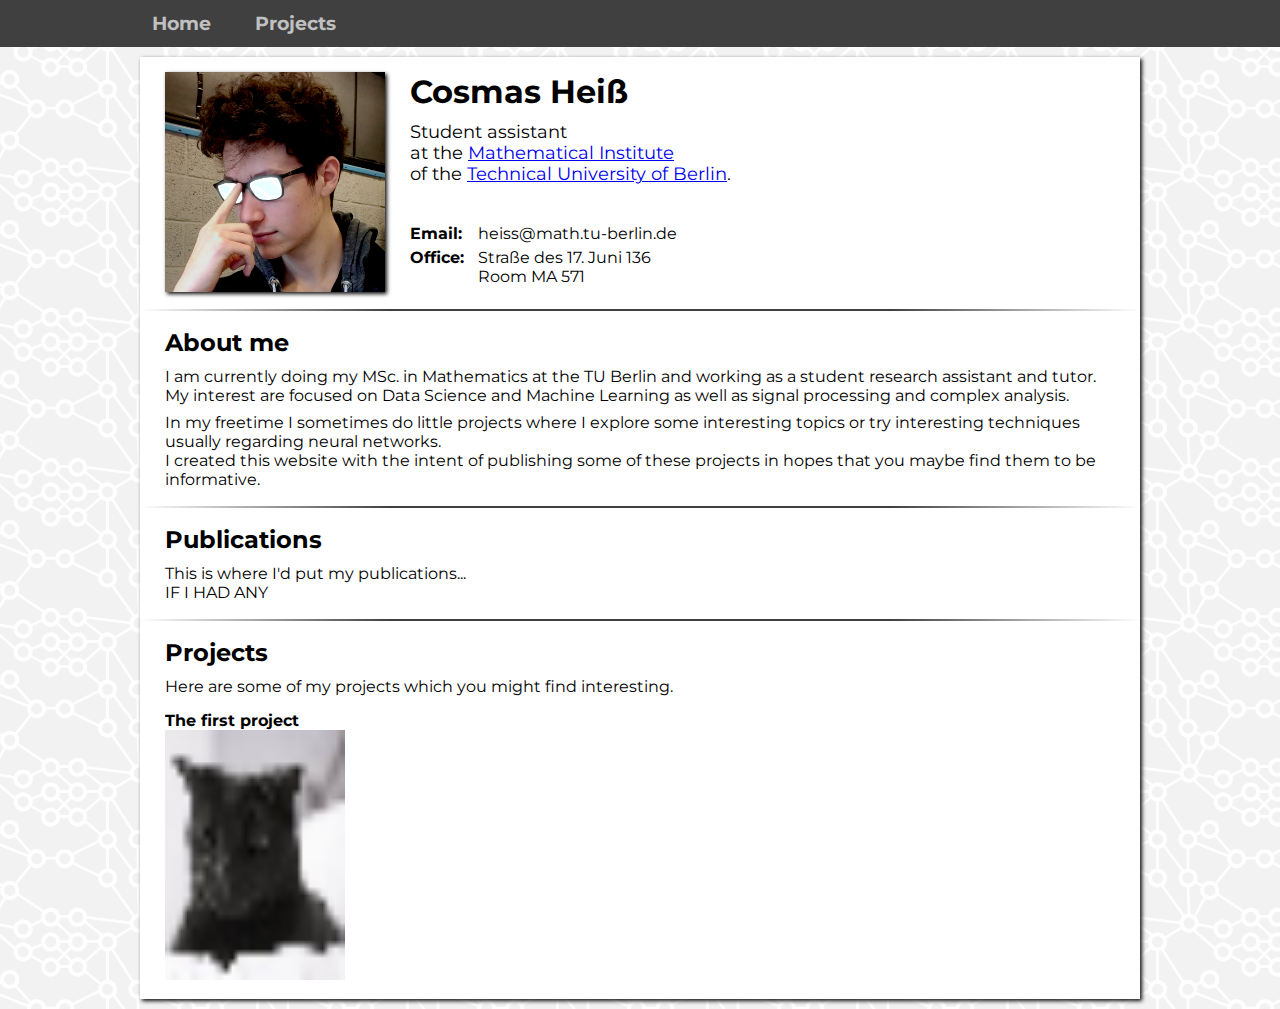
<file: index.html>
<!-- Latest compiled and minified CSS -->
<!--link rel="stylesheet" href="https://maxcdn.bootstrapcdn.com/bootstrap/3.4.0/css/bootstrap.min.css">

<!- - jQuery library -->
<!--script src="https://ajax.googleapis.com/ajax/libs/jquery/3.4.0/jquery.min.js"></script>

<!- - Latest compiled JavaScript -->
<!--script src="https://maxcdn.bootstrapcdn.com/bootstrap/3.4.0/js/bootstrap.min.js"></script>	-->

<!DOCTYPE html>
<html lang="en">
  <head>
    <meta charset="utf-8">
	<title>My Website</title>
	
	<link rel="stylesheet", type="text/css", href="CSS/styles.css">
  <link href="https://fonts.googleapis.com/css?family=Montserrat:400,700&display=swap" rel="stylesheet">
  </head>
  <body>  	
  	<div class="nav_bar">
  		<ul class="nav_bar_list">
  			<li><h3><a href="index.html" class="nav_link"> Home</a></h3></li>
  			<li><h3><a href="projects.html" class="nav_link"> Projects</a></h3></li>
  		</ul>
  	</div>
    <div class="my_img_container">
     <img src="Images/FunkAnaPic.png", class="my_img">
    </div>
  	<div class="page_container">
  	<div class="main_section">
  		<div class="inside_section" style="min-height:220px">
        <div class="my_img_container_mobile">
          <img src="Images/FunkAnaPic.png", class="my_img">
        </div>
  			<h1 style="padding-bottom:10px">Cosmas Heiß</h1>
  			<p style="line-height:120%; font-size:110%">Student assistant<br>
  			at the <a href="https://www.math.tu-berlin.de/menue/home/parameter/en/">Mathematical Institute</a><br>
  			of the <a href="https://www.tu-berlin.de/menue/home/parameter/en/">Technical University of Berlin</a>.</p>
  			<div style="padding-top:40px;">
  				<div style="display:inline-block;vertical-align:top">
  					<p style="padding-bottom:5px"><b>Email: &nbsp;</b></p>
  					<p><b>Office: &nbsp;</b></p>
  				</div>
  				<div style="display:inline-block;vertical-align:top">
  					<p style="padding-bottom:5px"><a href="mailto:heiss@math.tu-berlin.de" style="text-decoration:none;color:black;">heiss@math.tu-berlin.de</a><br></p>
  					<p>Straße des 17. Juni 136<br>
  					Room MA 571</p>
  				</div>
  			</div>
		  </div>
  		<hr />
  		<div class="inside_section">
			<h1 class="section_header">About me</h1>
  			<p>
  				I am currently doing my MSc. in Mathematics at the TU Berlin and working
  				as a student research assistant and tutor.<br />
  				My interest are focused on Data Science and Machine Learning as well as signal processing
  				and complex analysis.
  			</p>
  			<p style="padding-top:8px">
  				In my freetime I sometimes do little projects where I explore some interesting topics
  				or try interesting techniques usually regarding neural networks.<br />
  				I created this website with the intent of publishing some of these projects in hopes that
  				you maybe find them to be informative.
  			</p>
  		</div>
  		<hr />
  		<div class="inside_section">
			<h1 class="section_header">Publications</h1>
  			<p>
  				This is where I'd put my publications...<br />
  				IF I HAD ANY
  			</p>
  		</div>
  		<hr />
  		<div class="inside_section">
			<h1 class="section_header"><a href="projects.html" class="black_link"> Projects </a> </h1>
  			<p>
  				Here are some of my projects which you might find interesting.
  			</p>
  			<div style="padding-top:15px;">
  				<ul class="project_list">
  					<li>
  						<a href="Projects/FirstProject.html" class="black_link">
  							<h4>The first project</h4>
  						</a>
  						<img src="Projects/SampleProjectOne/Images/thumbnail.png" class="project_thumbnail">
  					</li>
  				</ul>
  			</div>
  		</div>
  	</div>
  	</div>

  </body>
  
</html>
</file>
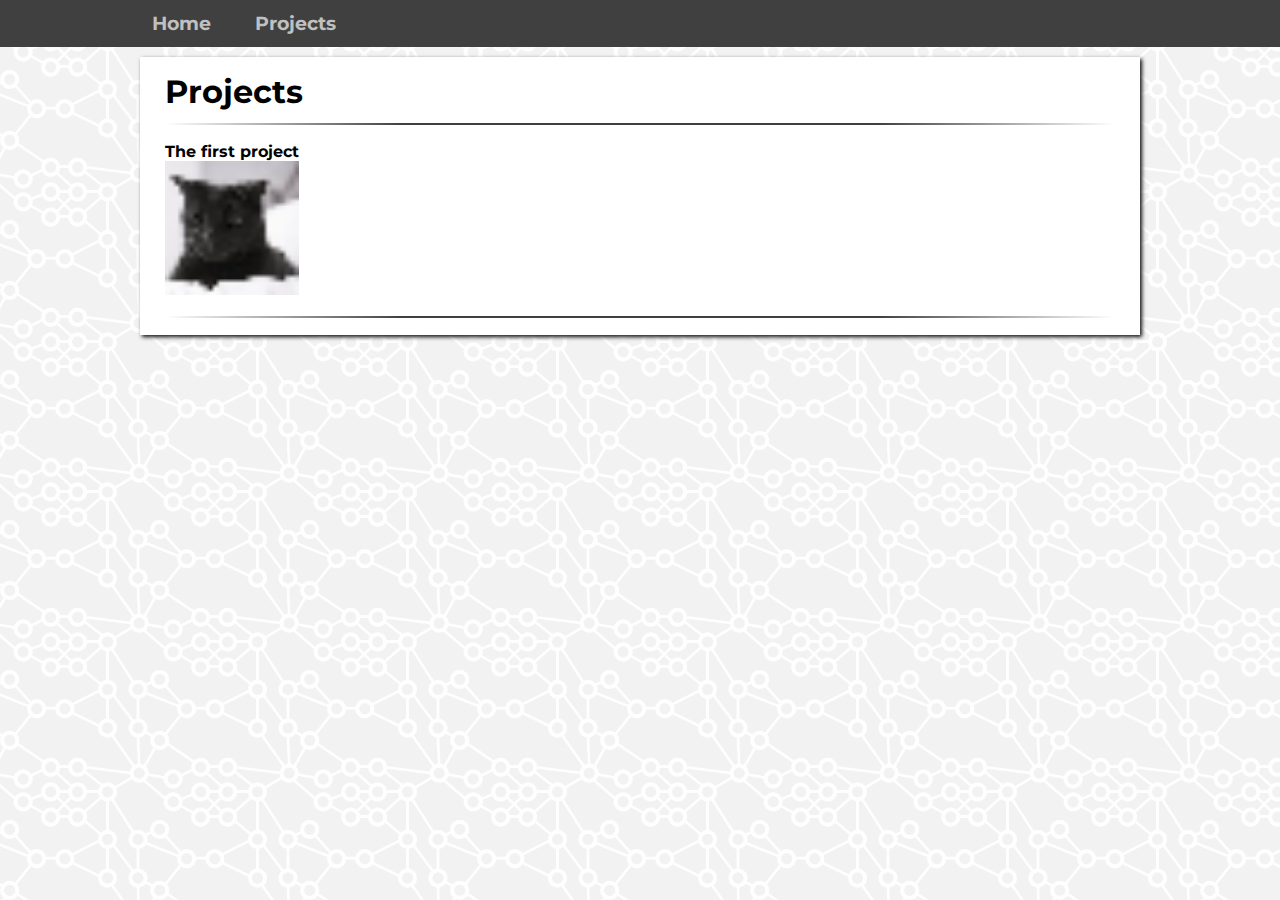
<file: projects.html>
<!DOCTYPE html>
<html lang="en">
  <head>
    <meta charset="utf-8">
	<title>My Website</title>
	
	<link rel="stylesheet", type="text/css", href="CSS/styles.css">
  <link href="https://fonts.googleapis.com/css?family=Montserrat:400,700&display=swap" rel="stylesheet">
  </head>
  <body>  	
  	<div class="nav_bar">
  		<ul class="nav_bar_list">
  			<li ><h3><a href="index.html" class="nav_link"> Home</a></h3></li>
  			<li><h3><a href="projects.html" class="nav_link"> Projects</a></h3></li>
  		</ul>
  	</div>
    <div class="page_container">
      <div class="main_section">
        <div class="inside_section">
          <h1 style="padding-bottom:10px">Projects</h1>
          <hr />
          <ul class="large_project_list">
            <li>
              <a href="Projects/FirstProject.html" class="black_link">
                <h4>The first project</h4>
              </a>
              <img src="Projects/SampleProjectOne/Images/thumbnail.png" class="project_thumbnail">
            </li>
            <hr />
          </ul>
        </div>
      </div>
    </div>

  </body>
  
</html>
</file>
<file: CSS/styles.css>
*{
	margin: 0;
	padding: 0;
	font-family: "Montserrat", sans-serif;
}

body {
	background-image: url("../Images/background_image5.png");
	background-repeat: repeat;
	background-size: 150px;
}


ul {
  list-style-type: none;
  margin: 0;
  padding: 0;
}

li {
	display: inline-block;
}

.nav_bar_list li{
	padding-right: 28px;
	vertical-align: middle;
	padding-left: 12px;
}

hr{
	border: 0;
	height: 2px;
	background-image: linear-gradient(to right, rgba(0, 0, 0, 0), rgba(0, 0, 0, 0.75), rgba(0, 0, 0, 0.75), rgba(0, 0, 0, 0.75), rgba(0, 0, 0, 0));
	margin-bottom: 2px;
	margin-top: 2px;
	/*box-shadow: 0px 0px 3px #0F0F0F;*/
}

.nav_bar {
	/*background-color: #404040;
	padding: 12px;
	padding-left: calc(22vw - 212px);*/
	background-color: #404040;
	padding-top: 12px;
	padding-bottom: 12px;
	padding-left: calc(50% - 500px);
	min-width: 1000px;
}

.section_header {
	padding-bottom:10px;
	font-size:150%;
}

.main_section {
	/*max-width: 900px;
	width: calc(100% - 205px);
	min-width: 600px;
	background-color: white;
	box-shadow: 2px 2px 4px #0F0F0F;
	margin-bottom: 10px;*/
	background-color: white;
	box-shadow: 2px 2px 4px #0F0F0F;
}

.inside_section{
	padding-top: 15px;
	padding-left: 25px;
	padding-right: 25px;
	padding-bottom:15px;
}

.nav_link{
	color: #C0C0C0;
	text-decoration: none;
}

.project_list{
	overflow-x: scroll;
	white-space: nowrap;
}

.project_list li{
	height: 250px;
	width: 180px;
	padding-right: 30px;
	display: inline-block;
}

.project_thumbnail{
	width: 100%;
	height: 100%;
}

.black_link{
	text-decoration:none;
	color:black;
}

.my_img{
	box-shadow: 2px 2px 4px #0F0F0F;
	width: 220px;
	height: 220px;
}

.my_img_container{
	float:left;
	padding-left: calc(50% - 720px - 10px);
	padding-right: 10px;
	padding-top: 10px;
	padding-bottom: 15px;
	display: none;
}

.my_img_container_mobile{
	float:left;
	margin-right:25px;
	display: block;
}

@media screen and (min-width:1475px){
	.my_img_container{
		display: block;
	}
	.my_img_container_mobile{
		display: none;
	}
}

.page_container{
	/*max-width:calc(78vw + 200px);
	min-width:815px;
	padding-left:calc(22vw - 10px);
	padding-top:10px;
	padding-right:10px;
	margin-left:10px;*/
	margin: 10px;
	margin-left: auto;
	margin-right: auto;
	width: 1000px;
}

.large_project_list{
	padding-top: 15px;
}

.large_project_list li{
	padding-bottom: 15px;
}
</file>
